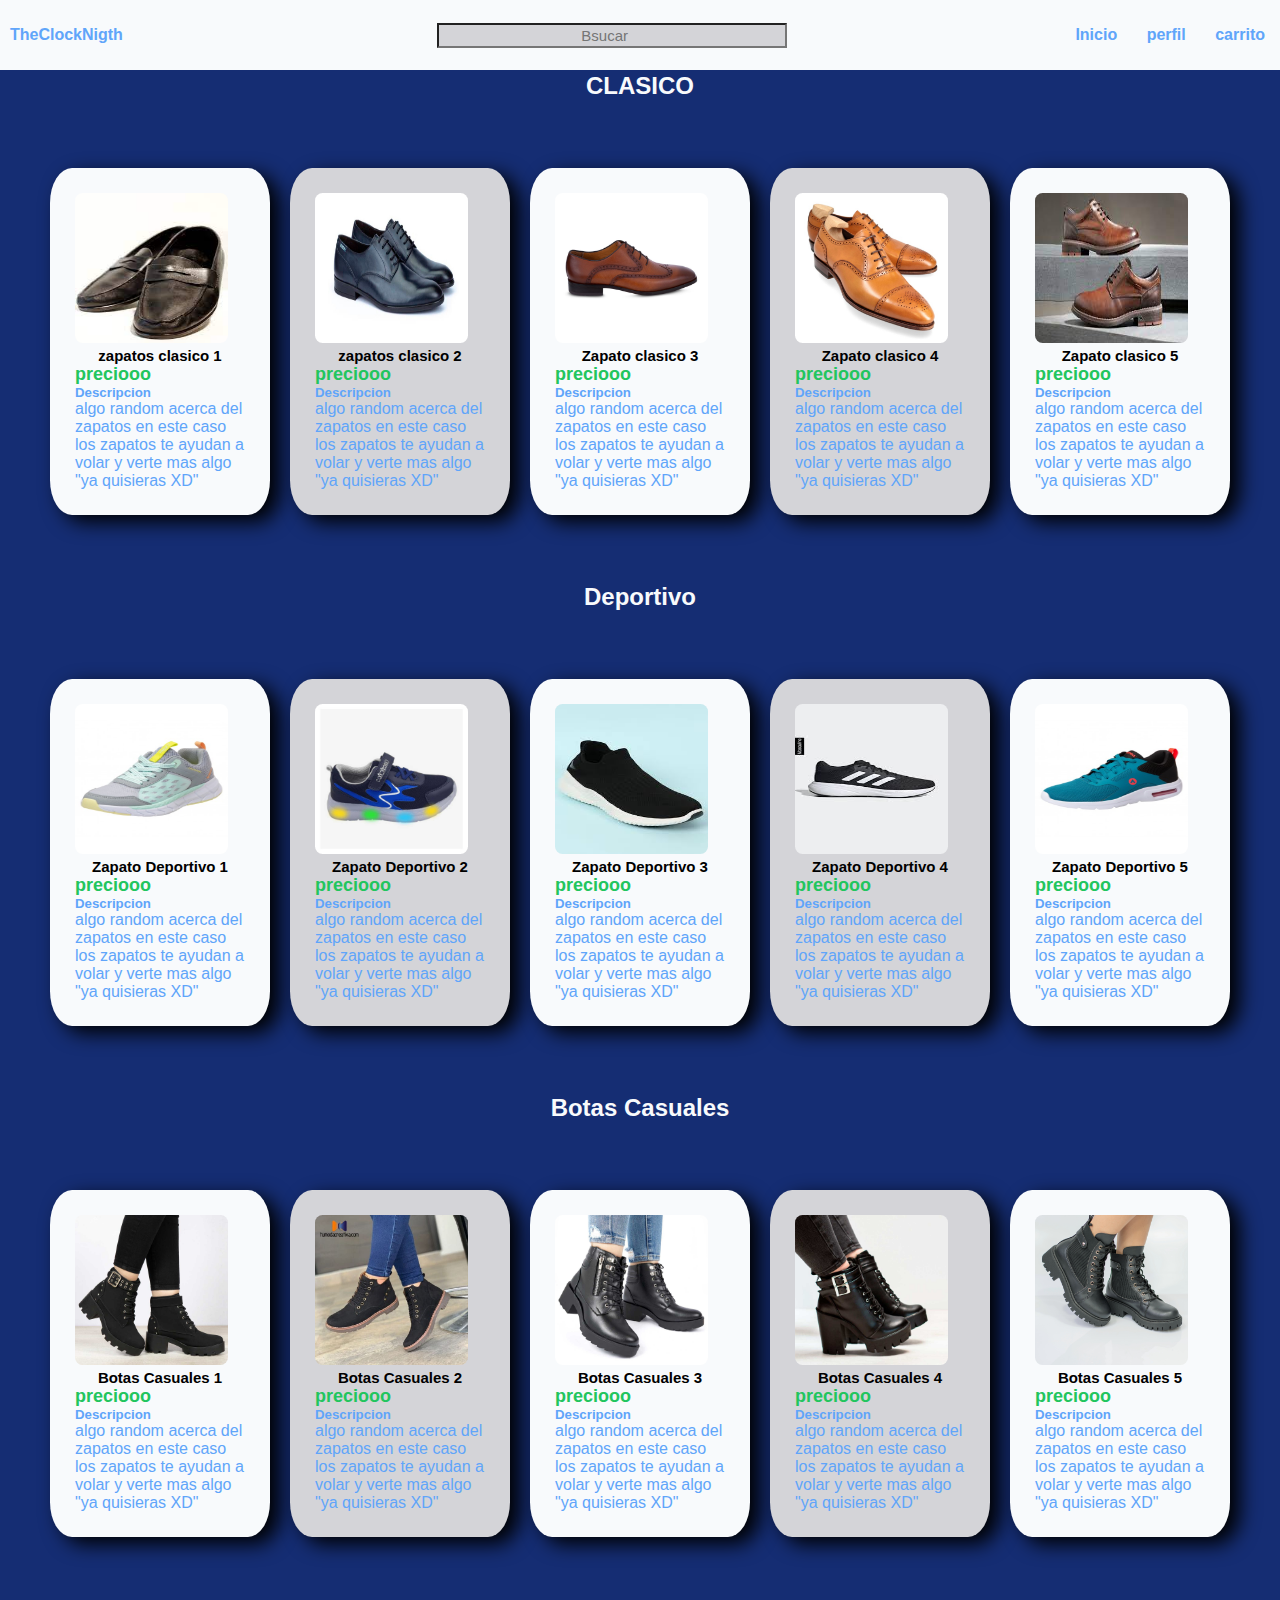
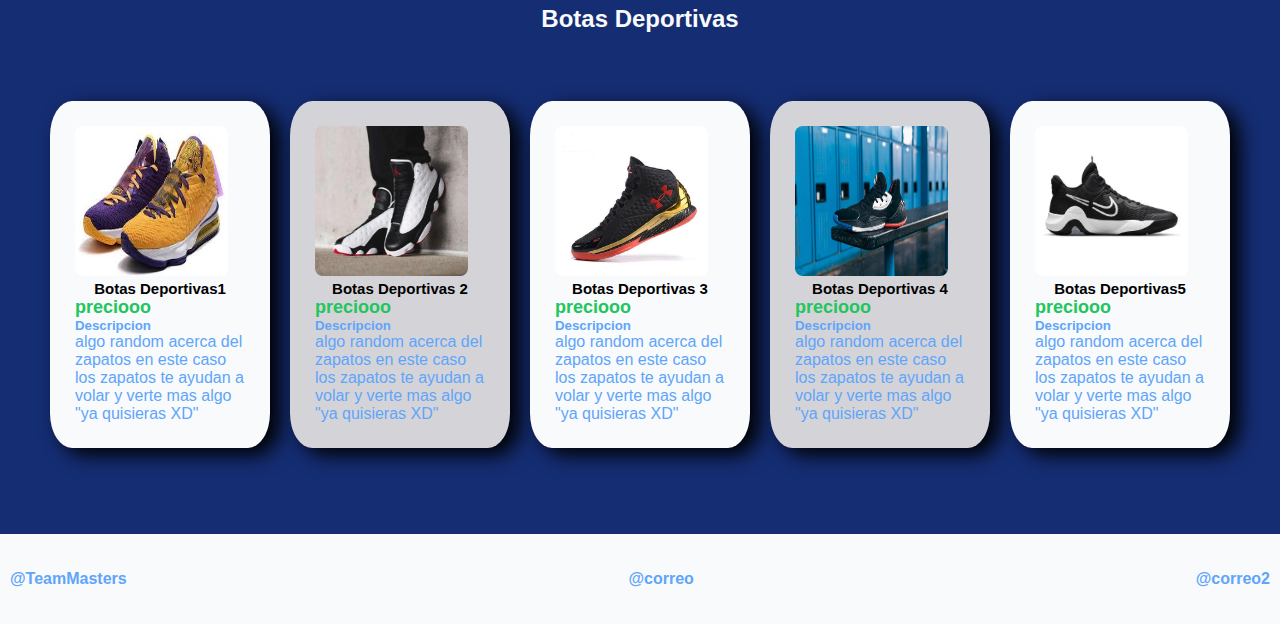
<file: ProyectoWeb1/Index.html>
<!DOCTYPE html>
<html lang="en">
<head>
    <meta charset="UTF-8">
    <meta http-equiv="X-UA-Compatible" content="IE=edge">
    <meta name="viewport" content="width=device-width, initial-scale=1.0">
    <title>TheClockNigth</title>
    <link rel="stylesheet" href="Css/Style.css" type="text/css">
</head>
<body>

    <!-- header -->

    <header>
        <a href="Index.html"> TheClockNigth</a>
        <input type="search" placeholder="Bsucar" id="search">
        <nav>
            <a href="" class="nav-link">Inicio</a>
            <a href="login.html" class="nav-link">perfil</a>
            <a href="" class="nav-link">carrito</a>
        </nav>
    </header>

    <!-- main -->

    <br> <br> <br> <br>
    <a href="#"><h2 class="categoria">CLASICO</h2></a>
    <br>

    <article id="ZClasicos">

        <section class="bg-color1">
            <a href="">
                <img src="img/imgCla/Clasico 1.jpg" alt="Zapato clasico 1" loading="lazy">
                <h3>zapatos clasico 1</h3>
                <h4>preciooo</h4>
                <h5>Descripcion</h5>
                <p>algo random acerca del zapatos en este caso los zapatos te ayudan a volar y verte mas algo "ya quisieras XD"</p>
            </a>
        </section>

        <section class="bg-color2">
                <a href="">
                    <img src="img/imgCla/Clasico 2.jpg" alt="zapatos clasico 2">
                    <h3>zapatos clasico 2</h3>
                    <h4>preciooo</h4>
                    <h5>Descripcion</h5>
                    <p>algo random acerca del zapatos en este caso los zapatos te ayudan a volar y verte mas algo "ya quisieras XD"</p>
                </a>
        </section>

        <section class="bg-color1">
                <a href="#">
                    <img src="img/imgCla/clasico 3.jpg" alt="Zapato clasico 3" loading="lazy">
                    <h3>Zapato clasico 3</h3>
                    <h4>preciooo</h4>
                    <h5>Descripcion</h5>
                    <p>algo random acerca del zapatos en este caso los zapatos te ayudan a volar y verte mas algo "ya quisieras XD"</p>
                </a>
        </section>

        <section class="bg-color2">
                <a href="#" >
                    <img src="img/imgCla/Clasico 4.jpg" alt="Zapato clasico 4" loading="lazy">
                    <h3>Zapato clasico 4</h3>
                    <h4>preciooo</h4>
                    <h5>Descripcion</h5>
                    <p>algo random acerca del zapatos en este caso los zapatos te ayudan a volar y verte mas algo "ya quisieras XD"</p>
                </a>
        </section>

        <section class="bg-color1">
                <a href="#">
                    <img src="img/imgCla/clasico 5.jpg" alt="Zapato clasico 5" loading="lazy">
                    <h3>Zapato clasico 5</h3>
                    <h4>preciooo</h4>
                    <h5>Descripcion</h5>
                    <p>algo random acerca del zapatos en este caso los zapatos te ayudan a volar y verte mas algo "ya quisieras XD"</p>
                </a>
        </section>

    </article>

    <br>
    <a href="#"> <h2 class="categoria">Deportivo</h2></a>
    <br>

    <article id="ZDeportivos">

        <section class="bg-color1">
            <a href="">
                <img src="img/imgDep/Deportivo 1.jpg" alt="ZD1" loading="lazy">
                <h3>Zapato Deportivo 1</h3>
                <h4>preciooo</h4>
                <h5>Descripcion</h5>
                <p>algo random acerca del zapatos en este caso los zapatos te ayudan a volar y verte mas algo "ya quisieras XD"</p>
            </a>
            </section>

        <section class="bg-color2">
            <a href="#">
                <img src="img/imgDep/Deportivo 2.jpg" alt="ZD2" loading="lazy">
                <h3>Zapato Deportivo 2</h3>
                <h4>preciooo</h4>
                <h5>Descripcion</h5>
                <p>algo random acerca del zapatos en este caso los zapatos te ayudan a volar y verte mas algo "ya quisieras XD"</p>
            </a>
        </section>

        <section class="bg-color1">
                <a href="#">
                    <img src="img/imgDep/Deportivo 3.jpg" alt="ZD3" loading="lazy">
                    <h3>Zapato Deportivo 3</h3>
                    <h4>preciooo</h4>
                    <h5>Descripcion</h5>
                    <p>algo random acerca del zapatos en este caso los zapatos te ayudan a volar y verte mas algo "ya quisieras XD"</p>
                </a>
        </section>

        <section class="bg-color2">
                <a href="#" >
                    <img src="img/imgDep/Deportivo 4.jpg" alt="ZD4" loading="lazy">
                    <h3>Zapato Deportivo 4</h3>
                    <h4>preciooo</h4>
                    <h5>Descripcion</h5>
                    <p>algo random acerca del zapatos en este caso los zapatos te ayudan a volar y verte mas algo "ya quisieras XD"</p>
                </a>
        </section>

        <section class="bg-color1">
                <a href="#">
                    <img src="img/imgDep/Deportivo 5.jpg" alt="ZD5" loading="lazy">
                    <h3>Zapato Deportivo 5</h3>
                    <h4>preciooo</h4>
                    <h5>Descripcion</h5>
                    <p>algo random acerca del zapatos en este caso los zapatos te ayudan a volar y verte mas algo "ya quisieras XD"</p>
                </a>
        </section>

    </article>

    <br>
    <a href="#"><h2 class="categoria">Botas Casuales</h2></a>
    <br>

    <article id="ZBCasuales">

        <section class="bg-color1">
            <a href="">
                <img src="img/botCas/botas casusales 1.jpg" alt="ZBC1" loading="lazy">
                <h3>Botas Casuales 1</h3>
                <h4>preciooo</h4>
                <h5>Descripcion</h5>
                <p>algo random acerca del zapatos en este caso los zapatos te ayudan a volar y verte mas algo "ya quisieras XD"</p>
            </a>
        </section>

        <section class="bg-color2">
                <a href="">
                    <img src="img/botCas/botas casusales 2.jpg" alt="ZBC2" loading="lazy">
                    <h3>Botas Casuales 2</h3>
                    <h4>preciooo</h4>
                    <h5>Descripcion</h5>
                    <p>algo random acerca del zapatos en este caso los zapatos te ayudan a volar y verte mas algo "ya quisieras XD"</p>
                </a>
        </section>

        <section class="bg-color1">
                <a href="#">
                    <img src="img/botCas/botas casusales 3.jpg" alt="ZBC3" loading="lazy">
                    <h3>Botas Casuales 3</h3>
                    <h4>preciooo</h4>
                    <h5>Descripcion</h5>
                    <p>algo random acerca del zapatos en este caso los zapatos te ayudan a volar y verte mas algo "ya quisieras XD"</p>
                </a>
        </section>

        <section class="bg-color2">
                <a href="#" >
                    <img src="img/botCas/botas casusales 4.jpg" alt="ZBC4" loading="lazy">
                    <h3>Botas Casuales 4</h3>
                    <h4>preciooo</h4>
                    <h5>Descripcion</h5>
                    <p>algo random acerca del zapatos en este caso los zapatos te ayudan a volar y verte mas algo "ya quisieras XD"</p>
                </a>
        </section>

        <section class="bg-color1">
                <a href="#">
                    <img src="img/botCas/botas casusales 5.jpg" alt="ZBC5" loading="lazy">
                    <h3>Botas Casuales 5</h3>
                    <h4>preciooo</h4>
                    <h5>Descripcion</h5>
                    <p>algo random acerca del zapatos en este caso los zapatos te ayudan a volar y verte mas algo "ya quisieras XD"</p>
                </a>
        </section>

    </article>

    <br>
    <a href="#"><h2 class="categoria">Botas Deportivas</h2></a>
    <br>

    <article id="ZBDeportivas">

        <section class="bg-color1">
            <a href="">
                <img src="img/botDep/botas deportivas 1.jpg" alt="ZBD1" loading="lazy">
                <h3>Botas Deportivas1</h3>
                <h4>preciooo</h4>
                <h5>Descripcion</h5>
                <p>algo random acerca del zapatos en este caso los zapatos te ayudan a volar y verte mas algo "ya quisieras XD"</p>
            </a>
        </section>

        <section class="bg-color2">
            <a href="">
                <img src="img/botDep/botas deportivas 2.jpg" alt="ZBD2" loading="lazy">
                <h3>Botas Deportivas 2</h3>
                <h4>preciooo</h4>
                <h5>Descripcion</h5>
                <p>algo random acerca del zapatos en este caso los zapatos te ayudan a volar y verte mas algo "ya quisieras XD"</p>
            </a>
        </section>

        <section class="bg-color1">
            <a href="#">
                <img src="img/botDep/botas deportivas 3.jpg" alt="ZBD3" loading="lazy">
                <h3>Botas Deportivas 3</h3>
                <h4>preciooo</h4>
                <h5>Descripcion</h5>
                <p>algo random acerca del zapatos en este caso los zapatos te ayudan a volar y verte mas algo "ya quisieras XD"</p>
            </a>
        </section>

        <section class="bg-color2">
            <a href="#" >
                <img src="img/botDep/botas deportivas 4.jpg" alt="ZBD4" loading="lazy">
                <h3>Botas Deportivas 4</h3>
                <h4>preciooo</h4>
                <h5>Descripcion</h5>
                <p>algo random acerca del zapatos en este caso los zapatos te ayudan a volar y verte mas algo "ya quisieras XD"</p>
            </a>
        </section>

        <section class="bg-color1">
            <a href="#">
                <img src="img/botDep/botas deportivas 5.jpg" alt="ZBD5" loading="lazy">
                <h3>Botas Deportivas5</h3>
                <h4>preciooo</h4>
                <h5>Descripcion</h5>
                <p>algo random acerca del zapatos en este caso los zapatos te ayudan a volar y verte mas algo "ya quisieras XD"</p>
            </a>
        </section>

    </article>

    <br>
    <br>
    <footer>
        <a href="#" class="footer-link">@TeamMasters</a>
        <a href="#" class="footer-link">@correo</a>
        <a href="#" class="footer-link">@correo2</a>
    </footer>
</body>
</html>
</file>
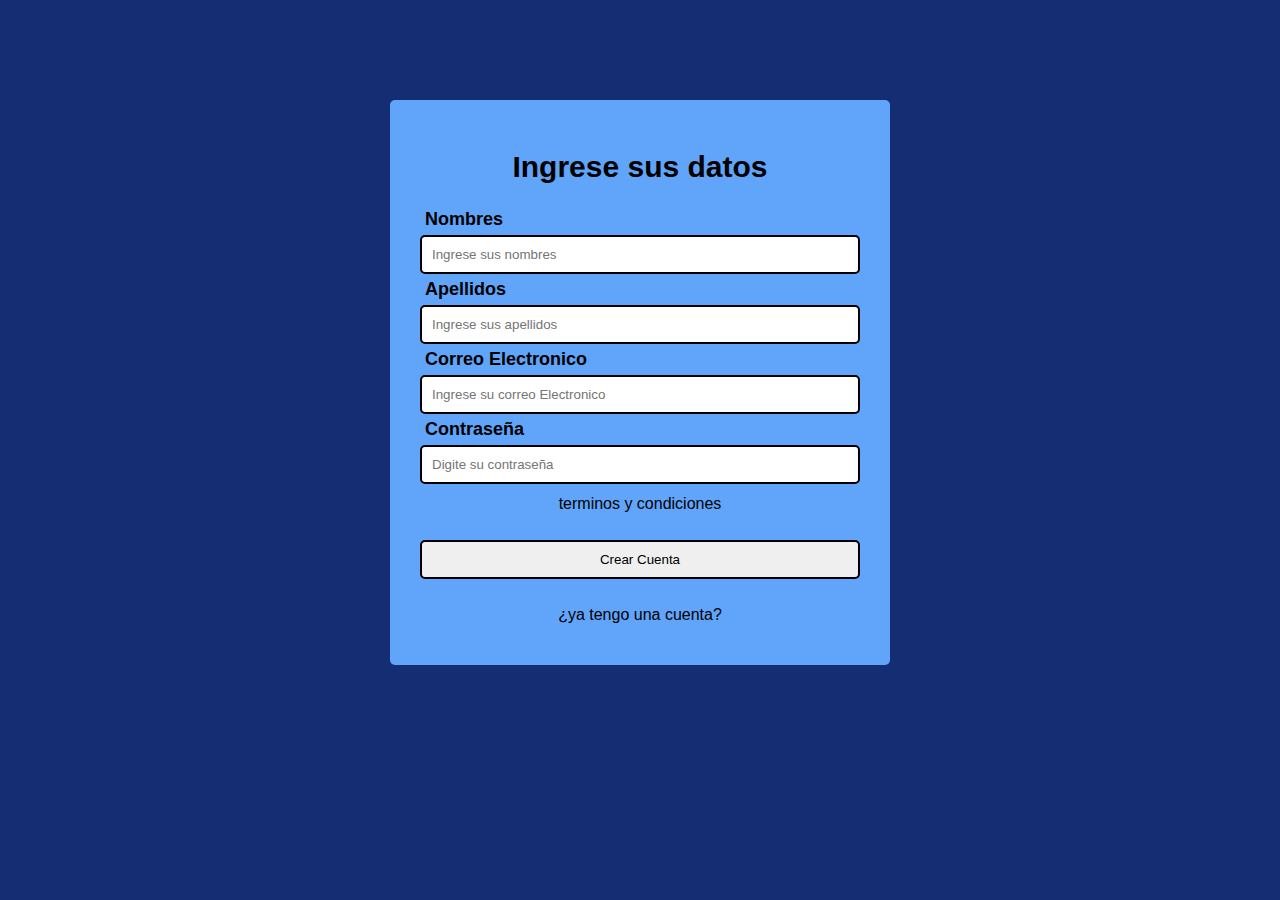
<file: ProyectoWeb1/indexRegistro.html>
<!DOCTYPE html>
<html lang="en">
<head>
    <meta charset="UTF-8">
    <meta http-equiv="X-UA-Compatible" content="IE=edge">
    <meta name="viewport" content="width=device-width, initial-scale=1.0">
    <link rel="stylesheet" href="Css/styleRegistro.css" type="text/css">
    <title>Crear cuenta</title>
</head>
<body>
    <div class="box-registro">
        <h1>Ingrese sus datos</h1>
        <div>
            <h2>Nombres</h2>
            <input type="text" placeholder="Ingrese sus nombres" id="nombre">
            <h2>Apellidos</h2>
            <input type="text" placeholder="Ingrese sus apellidos" id="apellidos">
            <h2>Correo Electronico</h2>
            <input type="email" name="email" id="email" placeholder="Ingrese su correo Electronico">
            <h2>Contraseña</h2>
            <input type="password" name="password" id="password" placeholder="Digite su contraseña">
            <a href="#">terminos y condiciones</a>
            <button> Crear Cuenta </button>
            <a href="login.html">¿ya tengo una cuenta?</a> 

        </div>
    </div>
    
</body>
</html>
</file>
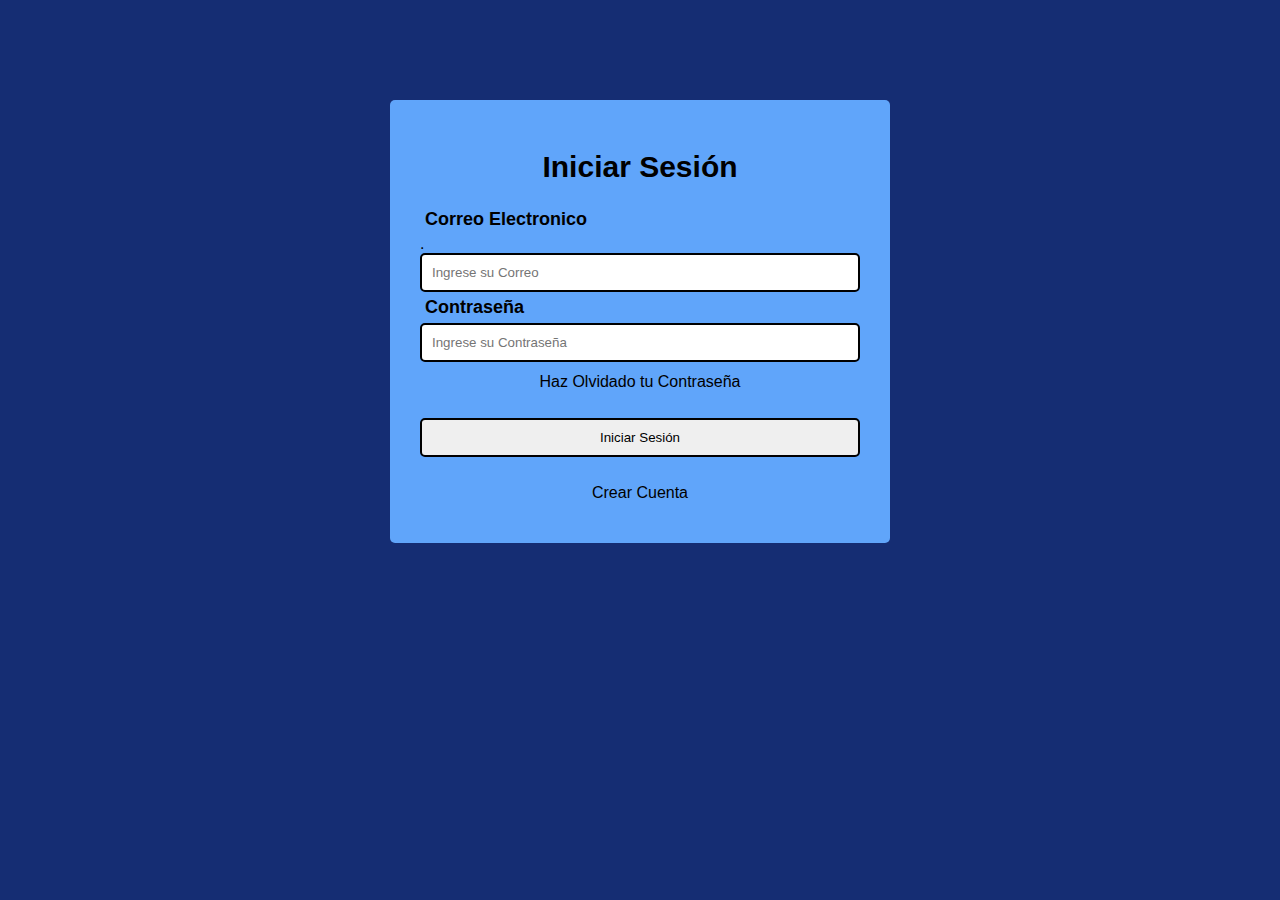
<file: ProyectoWeb1/login.html>
<!DOCTYPE html>
<html lang="en">
<head>
    <meta charset="UTF-8">
    <meta http-equiv="X-UA-Compatible" content="IE=edge">
    <meta name="viewport" content="width=device-width, initial-scale=1.0">
    <link rel="stylesheet" href="Css/login.css" type="text/css">
    <title>Login</title>
</head>
<body>
    <div class="box-login">
        <h1>Iniciar Sesión</h1>
        <div>
            <h2>Correo Electronico</h2>.
            <input type="email" name="email" placeholder="Ingrese su Correo">
            <h2>Contraseña</h2>
            <input type="password" name="password" placeholder="Ingrese su Contraseña">
            <a href="#">Haz Olvidado tu Contraseña</a>
            <button>Iniciar Sesión</button>
            <a href="indexRegistro.html">Crear Cuenta</a>
        </div>
    </div>
</body>
</html>
</file>
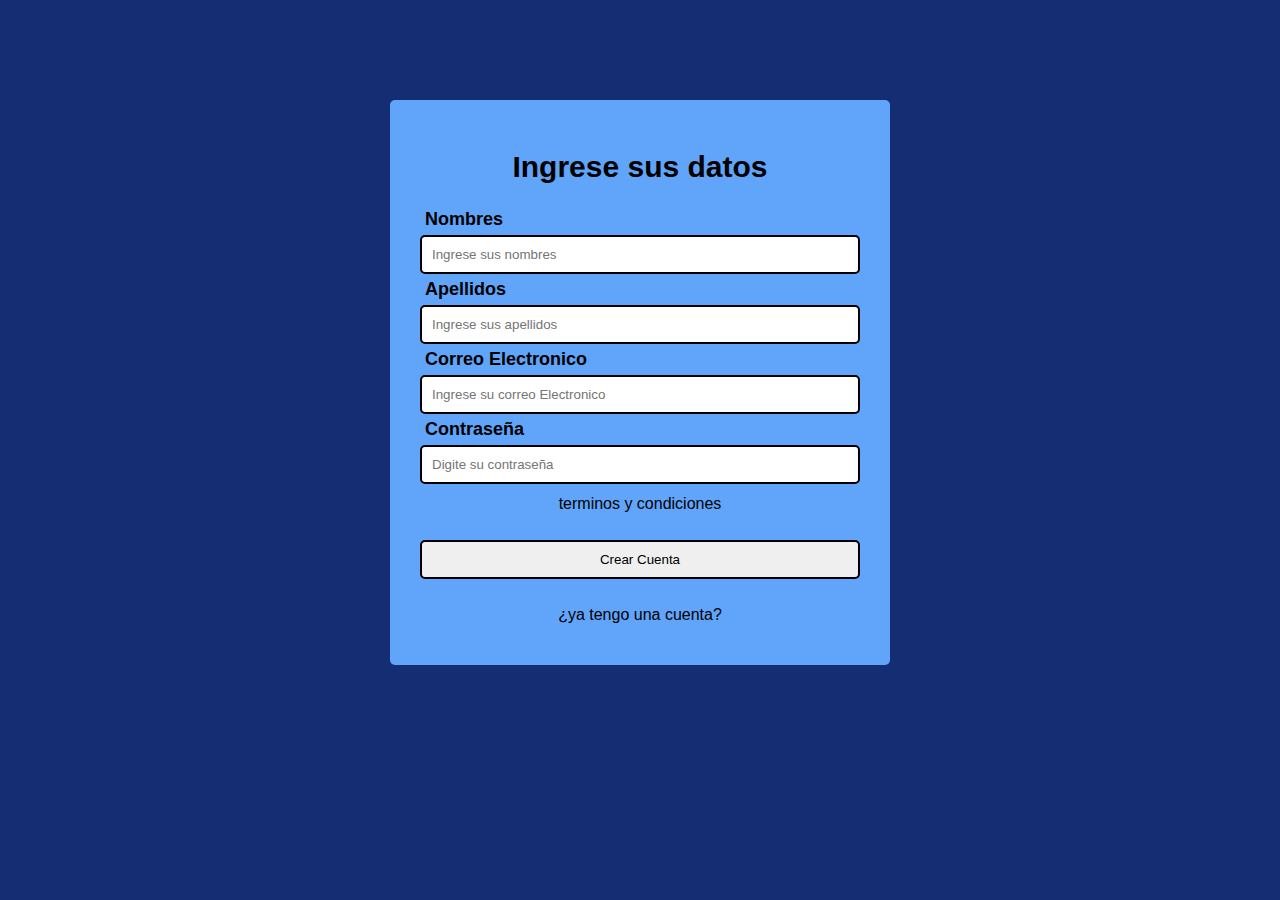
<file: login/Registro/indexRegistro.html>
<!DOCTYPE html>
<html lang="en">
<head>
    <meta charset="UTF-8">
    <meta http-equiv="X-UA-Compatible" content="IE=edge">
    <meta name="viewport" content="width=device-width, initial-scale=1.0">
    <link rel="stylesheet" href="styleRegistro.css" type="text/css">
    <title>Crear cuenta</title>
</head>
<body>
    <div class="box-registro">
        <h1>Ingrese sus datos</h1>
        <div>
            <h2>Nombres</h2>
            <input type="text" placeholder="Ingrese sus nombres" id="nombre">
            <h2>Apellidos</h2>
            <input type="text" placeholder="Ingrese sus apellidos" id="apellidos">
            <h2>Correo Electronico</h2>
            <input type="email" name="email" id="email" placeholder="Ingrese su correo Electronico">
            <h2>Contraseña</h2>
            <input type="password" name="password" id="password" placeholder="Digite su contraseña">
            <a href="#">terminos y condiciones</a>
            <button> Crear Cuenta </button>
            <a href="#">¿ya tengo una cuenta?</a> 

        </div>
    </div>
    
</body>
</html>
</file>
<file: ProyectoWeb1/Css/Style.css>
*{
    margin: 0;
    padding: 0;
    font-family: sans-serif;

}
:root{
    /* --color-acero: rgb(70, 130, 180);
    --dark-color: #000000;
    --mid-color: #6D676E;
    --light-color: #FFFFFF;
    --bg-color:#0f0f0f;
    --bg-artice: #152D73;
    --bg-artice2: #60A5FA; */
    --brand-color: #60A5FA;
    --dark-color: #152D73;
    --mid-color: #D4D4D8;
    --light-color: #F8FAFC;




}
body{
    background-color:var(--dark-color) ;
}

    /* Header */

a{
    text-decoration: none;
    color: var(--brand-color);
}
header{
    display: flex;
    justify-content: space-between;
    align-items: center;
    height: 50px;
    background-color:var(--light-color);
    padding: 10px;
    position: fixed;
    width: 100%;
    z-index: 1;

}
header > input{
    background-color: var(--mid-color);
    width: 350px;
    height: 25px;
    font-size: 15px;
    text-align: center;
}
header a{
    font-weight: 600;
    padding-right: 25px;

}

    /* main */

.categoria{
    text-align: center;
    color: var(--light-color);
    
}

article{
    display: flex;
    margin: 25px;
    padding: 15px;
}
section{
    margin: 10px;
    border-radius: 10% ;
    padding: 25px;
    width: 250px;
    box-shadow: 10px 7px 20px ;
    transition: transform 350ms;
}
.bg-color1{
    background: var(--light-color);
}
.bg-color2{
    background: var(--mid-color);
}
section:hover{
    transform: scale(1.1);
}
article>section>a> h3{
    font-size: 15px;
}

section h3{
    color: black;
    text-align: center;
    font-size: 25px;
}
section img{
    height: 150px;
    width: 90%;
    border-radius: 5%;
}
section h4{
    font-size: 18px;
    color: #22C55E;
}

footer{
    display: flex;
    justify-content: space-between;
    align-items: center;
    height: 70px;
    padding: 10px;
    background-color: var(--light-color);
}
footer>a{
    font-weight: 600;
}
</file>
<file: ProyectoWeb1/Css/styleRegistro.css>
*{
    padding: 0;
    margin: 0;
    font-family: sans-serif;
    box-sizing: border-box;
}
:root{
    /* --color-acero: rgb(70, 130, 180);
    --dark-color: #000000;
    --mid-color: #6D676E;
    --light-color: #FFFFFF;
    --bg-color:#0f0f0f; */
    --brand-color: #60A5FA;
    --dark-color: #152D73;
    --mid-color: #D4D4D8;
    --light-color: #F8FAFC;
}
body{
    background-color: var(--dark-color);
}
.box-registro{
    width: 500px;
    background: var(--brand-color);
    padding: 30px;
    margin: auto;
    margin-top: 100px;
    border-radius: 5px;
    color: black;
}
h1{
    text-align: center;
    font-size: 30px;
    margin-top: 20px;
    margin-bottom: 20px;
}
h2{
    font-size: 18px;
    padding: 5px;

}
input{
    width: 100%;
    padding: 10px;
    border-radius: 5px;
    border: 2px solid black;
    
}
a{
    color: black;
    text-align: center;
    text-decoration: none;
    display: flex;
    justify-content: space-around;
    padding: 5px;
    line-height: 30px;

}
a:hover{
    color:black;
    text-decoration: underline;
}
button{
    width: 100%;
    margin: 16px 0px;
    padding: 10px;
    border-radius: 5px;
    border: 2px solid black;
    transition:  transform 350ms;



}
button:hover{
    cursor: pointer;
    transform: scale(1.1);
}
</file>
<file: ProyectoWeb1/Css/login.css>
*{
    padding: 0;
    margin: 0;
    font-family: sans-serif;
    box-sizing: border-box;
}
:root{
    /* --color-acero: rgb(70, 130, 180);
    --dark-color: #000000;
    --mid-color: #6D676E;
    --light-color: #FFFFFF;
    --bg-color:#0f0f0f; */
    --brand-color: #60A5FA;
    --dark-color: #152D73;
    --mid-color: #D4D4D8;
    --light-color: #F8FAFC;
}
body{
    background-color: var(--dark-color);
}
.box-login{
    width: 500px;
    background: var(--brand-color);
    padding: 30px;
    margin: auto;
    margin-top: 100px;
    border-radius: 5px;
    color: black;
}
h1{
    text-align: center;
    font-size: 30px;
    margin-top: 20px;
    margin-bottom: 20px;

}
h2{
    font-size: 18px;
    padding: 5px;
}
input{
    width: 100%;
    padding: 10px;
    border-radius: 5px;
    border: 2px solid black;
}
a{
    color: black;
    text-align: center;
    text-decoration: none;
    display: flex;
    justify-content: space-around;
    padding: 5px;
    line-height: 30px;
}
a:hover{
    color: black;
    text-decoration: underline;
}
button{
    width: 100%;
    margin: 16px 0px;
    padding: 10px;
    border-radius: 5px;
    border: 2px solid black;
    transition: transform 350ms;
}
button:hover{
    cursor: pointer;
    transform: scale(1.1);
}
</file>
<file: login/Registro/styleRegistro.css>
*{
    padding: 0;
    margin: 0;
    font-family: sans-serif;
    box-sizing: border-box;
}
:root{
    /* --color-acero: rgb(70, 130, 180);
    --dark-color: #000000;
    --mid-color: #6D676E;
    --light-color: #FFFFFF;
    --bg-color:#0f0f0f; */
    --brand-color: #60A5FA;
    --dark-color: #152D73;
    --mid-color: #D4D4D8;
    --light-color: #F8FAFC;
}
body{
    background-color: var(--dark-color);
}
.box-registro{
    width: 500px;
    background: var(--brand-color);
    padding: 30px;
    margin: auto;
    margin-top: 100px;
    border-radius: 5px;
    color: black;
}
h1{
    text-align: center;
    font-size: 30px;
    margin-top: 20px;
    margin-bottom: 20px;
}
h2{
    font-size: 18px;
    padding: 5px;

}
input{
    width: 100%;
    padding: 10px;
    border-radius: 5px;
    border: 2px solid black;
    
}
a{
    color: black;
    text-align: center;
    text-decoration: none;
    display: flex;
    justify-content: space-around;
    padding: 5px;
    line-height: 30px;

}
a:hover{
    color:black;
    text-decoration: underline;
}
button{
    width: 100%;
    margin: 16px 0px;
    padding: 10px;
    border-radius: 5px;
    border: 2px solid black;
    transition:  transform 350ms;



}
button:hover{
    cursor: pointer;
    transform: scale(1.1);
}
</file>
